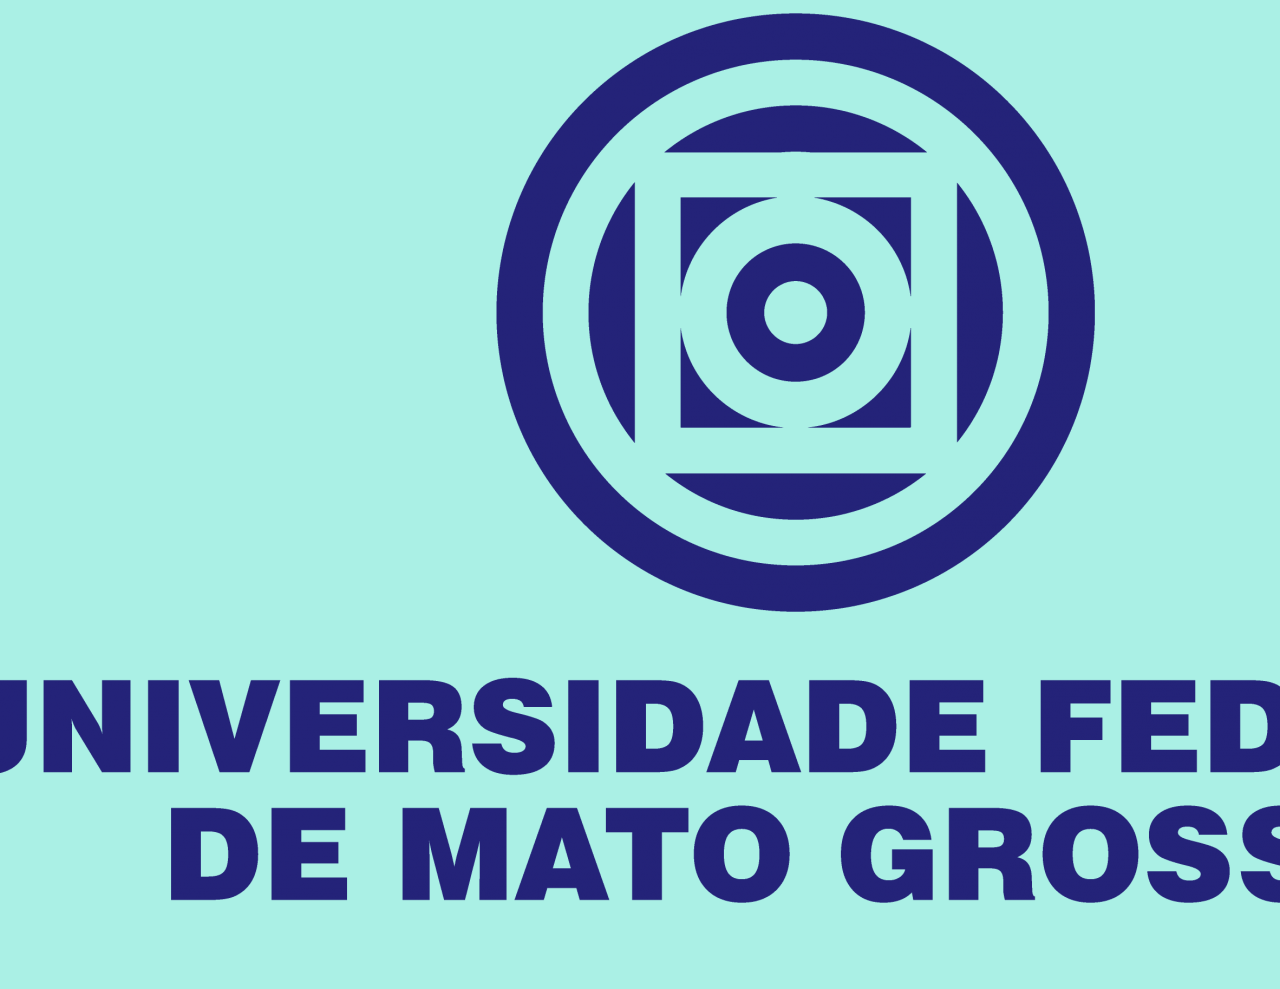
<file: index.html>
<!DOCTYPE html>
<html lang="pt-BR">
<head>
    <meta charset="UTF-8">
    <meta name="viewport" content="width=device-width, initial-scale=1.0">
    <title>Dados Paciente</title>
    <link rel="stylesheet" href="styleDados.css">
</head>
<body>
    <div class="main">
        <img src="HUJM (1).png" alt="Logo HUJM" class="logoHUJM">
        <img src="UFMT.png" alt="Logo HUJM" class="logoUFMT">
        <div class="box">
            <h1>Insira os Dados do Paciente</h1>
            <form id="dadosPaciente">
                <div class="dados">
                    <label for="nome">Nome do Paciente</label>
                    <input type="text" id="nome" name="nome" required>
                </div>
                <div class="dados">
                    <label for="senha">Insira a Senha</label>
                    <input type="text" id="senha" name="senha" required>
                </div>
                <div class="dados">
                    <label for="ambulatorio">Infome o Ambulatório</label>
                    <input type="text" id="ambulatorio" name="ambulatorio" required>
                </div>
                <div class="dados">
                    <label for="especialidade">Informe a Especialidade da Consulta</label>
                    <input type="text" id="especialidade" name="especialidade" required>
                </div>
                <div class="dados">
                        <label for="urgencia">Urgêngia</label>
                        <select name="urgencia" id="urgencia" required>
                            <option value="Baixa">Baixa</option>
                            <option value="Média">Média</option>
                            <option value="Alta">Alta</option>
                        </select>
                </div>
                <button type="submit">Enviar Dados</button>
            </form>
        </div>
    </div>

    <script src="script.js"></script>

</body>
</html>
</file>
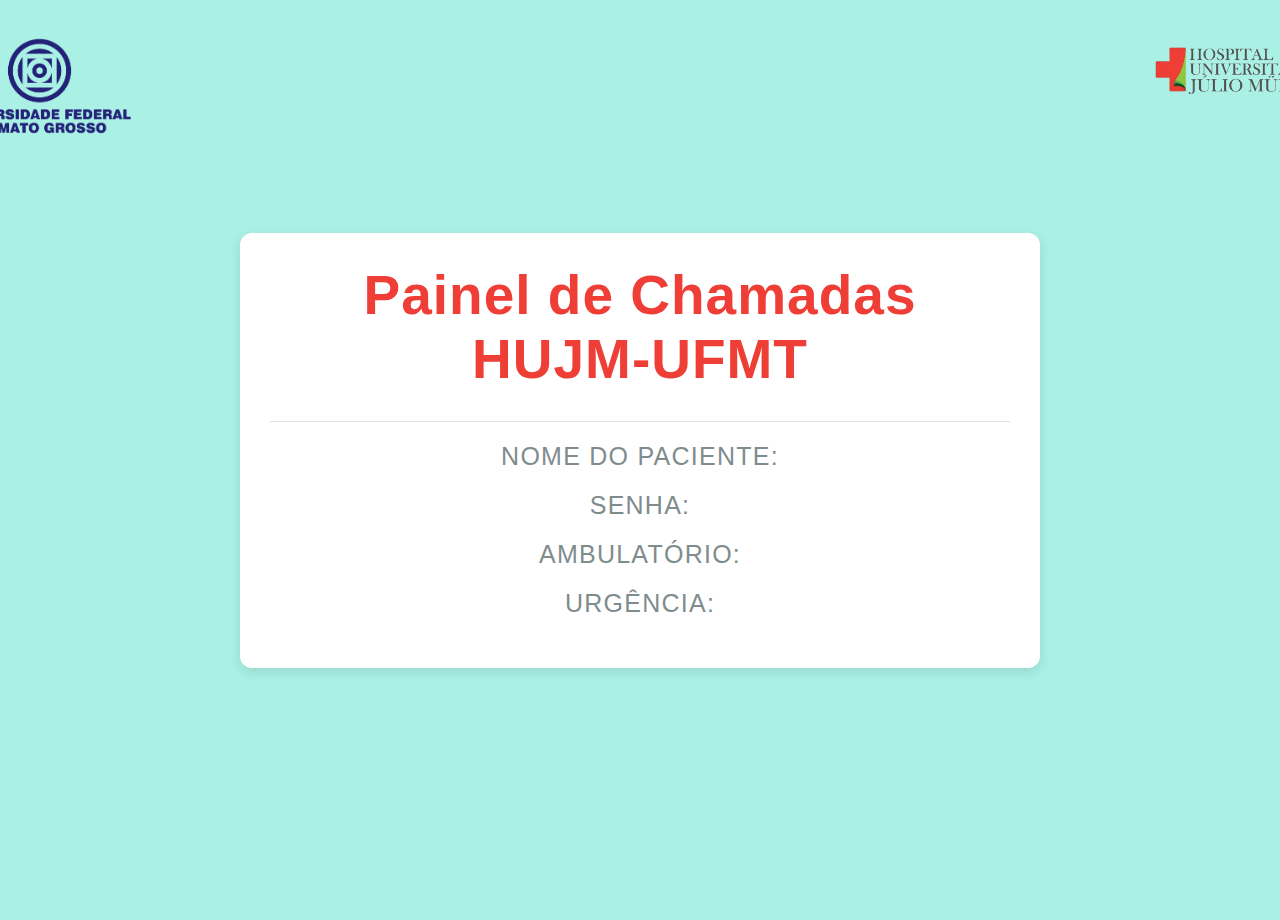
<file: painelChamada.html>
<!DOCTYPE html>
<html lang="pt-BR">
<head>
    <meta charset="UTF-8">
    <meta name="viewport" content="width=device-width, initial-scale=1.0">
    <title>Painel de Chamadas</title>
    <link rel="stylesheet" href="style.css">
</head>
<body>
    <div class="dados">
        <img src="HUJM (1).png" alt="Logo HUJM" class="logoHUJM">
        <img src="UFMT.png" alt="Logo HUJM" class="logoUFMT">
        <div class="painel-dados">
            <div class="painel">
                <h1>Painel de Chamadas HUJM-UFMT</h1>
                <div class="chamada">
                    <div class="campo">
                        <span class="label">Nome do Paciente:</span>
                        <span class="valor nome"></span>
                    </div>
                    <div class="campo">
                        <span class="label">Senha:</span>
                        <span class="valor senha"></span>
                    </div>
                    <div class="campo">
                        <span class="label">Ambulatório:</span>
                        <span class="valor ambulatorio"></span>
                    </div>
                    <div class="campo urgencia">
                        <span class="label">Urgência:</span>
                        <span class="valor urgencia"></span>
                    </div>
            </div>
        </div>
    </div>
    <script>

        const nome = localStorage.getItem('nome');
        const senha = localStorage.getItem('senha');
        const ambulatorio = localStorage.getItem('ambulatorio');
        const urgencia = localStorage.getItem('urgencia');

        document.querySelector('.valor.nome').innerText = nome;
        document.querySelector('.valor.senha').innerText = senha;
        document.querySelector('.valor.ambulatorio').innerText = ambulatorio;
        document.querySelector('.valor.urgencia').innerText = urgencia;

    </script>
</body>
</html>
</file>
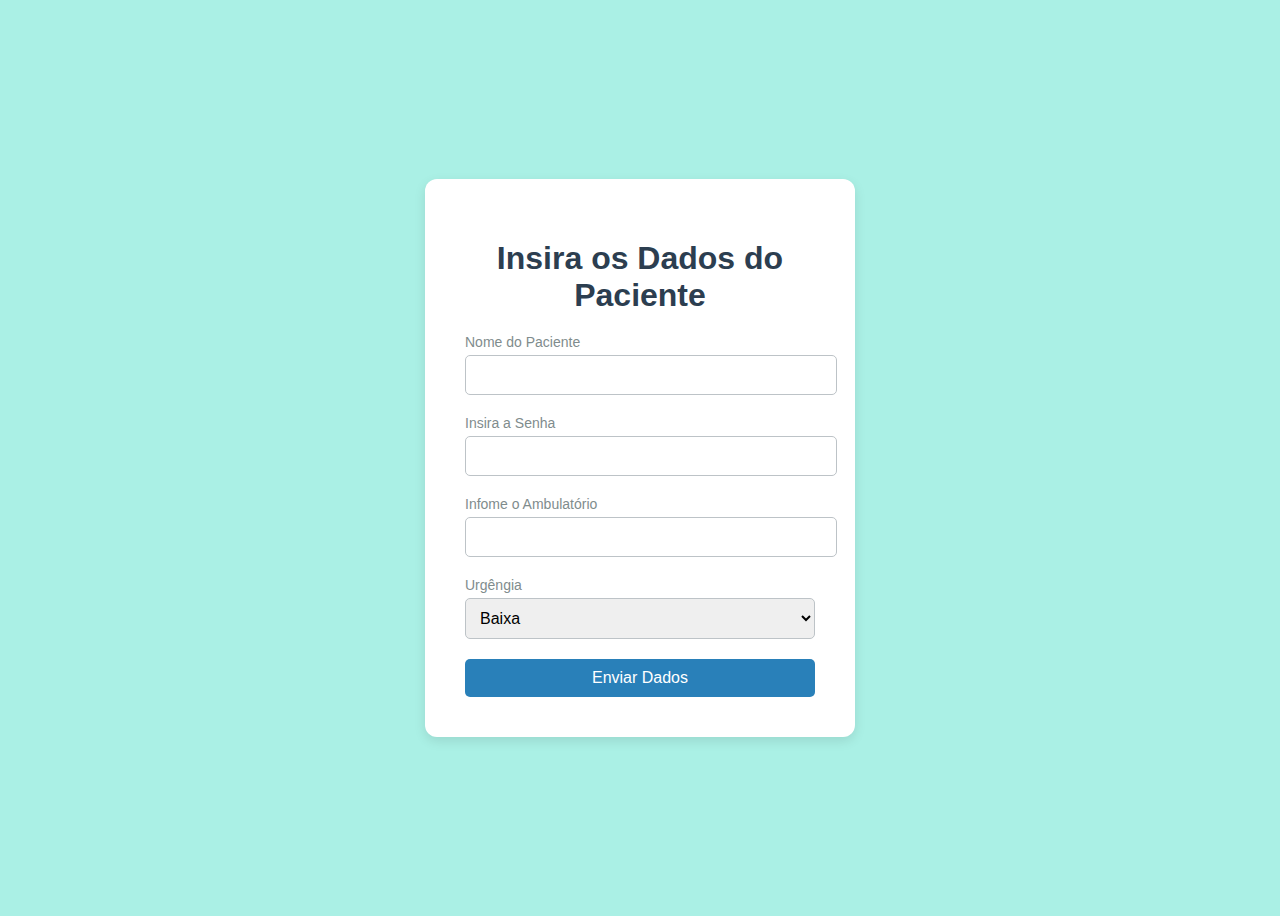
<file: preencherDados.html>
<!DOCTYPE html>
<html lang="pt-BR">
<head>
    <meta charset="UTF-8">
    <meta name="viewport" content="width=device-width, initial-scale=1.0">
    <title>Dados Paciente</title>
    <link rel="stylesheet" href="styleDados.css">
</head>
<body>
    <div class="main">
        <div class="box">
            <h1>Insira os Dados do Paciente</h1>
            <form id="dadosPaciente">
                <div class="dados">
                    <label for="nome">Nome do Paciente</label>
                    <input type="text" id="nome" name="nome" required>
                </div>
                <div class="dados">
                    <label for="senha">Insira a Senha</label>
                    <input type="text" id="senha" name="senha" required>
                </div>
                <div class="dados">
                    <label for="ambulatorio">Infome o Ambulatório</label>
                    <input type="text" id="ambulatorio" name="ambulatorio" required>
                </div>
                <div class="dados">
                        <label for="urgencia">Urgêngia</label>
                        <select name="urgencia" id="urgencia" required>
                            <option value="Baixa">Baixa</option>
                            <option value="Média">Média</option>
                            <option value="Alta">Alta</option>
                        </select>
                </div>
                <button type="submit">Enviar Dados</button>
            </form>
        </div>
    </div>

    <script src="script.js"></script>

</body>
</html>
</file>
<file: styleDados.css>
/* Estilos básicos */
body {
    font-family: 'Roboto', sans-serif;
    background-color: #aaf0e5;
    display: flex;
    justify-content: center;
    align-items: center;
    height: 100vh;
}

/* Container do formulário */
.main {
    display: flex;
    justify-content: center;
    align-items: center;
    height: 100vh;
}

.box {
    background-color: #ffffff;
    border-radius: 12px;
    box-shadow: 0 4px 12px rgba(0, 0, 0, 0.1);
    padding: 40px;
    width: 350px;
    text-align: center;
}

.box h1 {
    margin-bottom: 20px;
    color: #2c3e50;
}

.dados {
    margin-bottom: 20px;
    text-align: left;
}

.dados label {
    display: block;
    margin-bottom: 5px;
    font-size: 14px;
    color: #7f8c8d;
}

.dados input,
.dados select {
    width: 100%;
    padding: 10px;
    border: 1px solid #bdc3c7;
    border-radius: 5px;
    font-size: 16px;
}

button {
    background-color: #2980b9;
    color: white;
    border: none;
    padding: 10px;
    width: 100%;
    border-radius: 5px;
    font-size: 16px;
    cursor: pointer;
    transition: background-color 0.3s ease;
}

button:hover {
    background-color: #3498db;
}
</file>
<file: style.css>
* {
    margin: 0;
    padding: 0;
    box-sizing: border-box;
}

body {
    font-family: 'Roboto', sans-serif;
    background-color: #aaf0e5;
    color: #333;
    display: flex;
    justify-content: center;
    align-items: center;
    height: 100vh;
}

.dados {
    position: relative;
    width: 100%;
    max-width: 1200px;
    padding: 20px;
}

.logoHUJM {
    position: absolute;
    top: 20px;
    right: -100px;
    width: 200px;
    height: auto;
}

.logoUFMT {
    position: absolute;
    top: 50px;
    left: -100px;
    width: 200px;
    height: auto;
}

.painel-dados {
    display: flex;
    justify-content: center;
    align-items: center;
    height: 100vh;
}

.painel {
    background-color: #ffffff;
    border-radius: 12px;
    box-shadow: 0 4px 12px rgba(0, 0, 0, 0.1);
    padding: 30px;
    width: 800px;
    text-align: center;
    transition: transform 0.2s ease-in-out;
}

.painel:hover {
    transform: translateY(-5px);
}

.painel h1 {
    font-size: 55px;
    color: #EF3E36;
    margin-bottom: 30px;
    letter-spacing: 1px;
}

.chamada {
    border-top: 1px solid #e0e4e8;
    padding-top: 20px;
    margin-top: 20px;
}

.campo {
    margin-bottom: 20px;
}

.label {
    display: block;
    font-size: 25px;
    color: #7f8c8d;
    margin-bottom: 5px;
    text-transform: uppercase;
    letter-spacing: 0.05em;
}

.valor {
    font-size: 45px;
    font-weight: 500;
    color: #34495e;
}

.urgencia .valor {
    color: #e74c3c;
    font-weight: 600;
}

.valor, .label {
    transition: color 0.3s ease;
}

.painel:hover .label {
    color: #2980b9;
}

.painel:hover .valor {
    color: #2c3e50;
}
</file>
